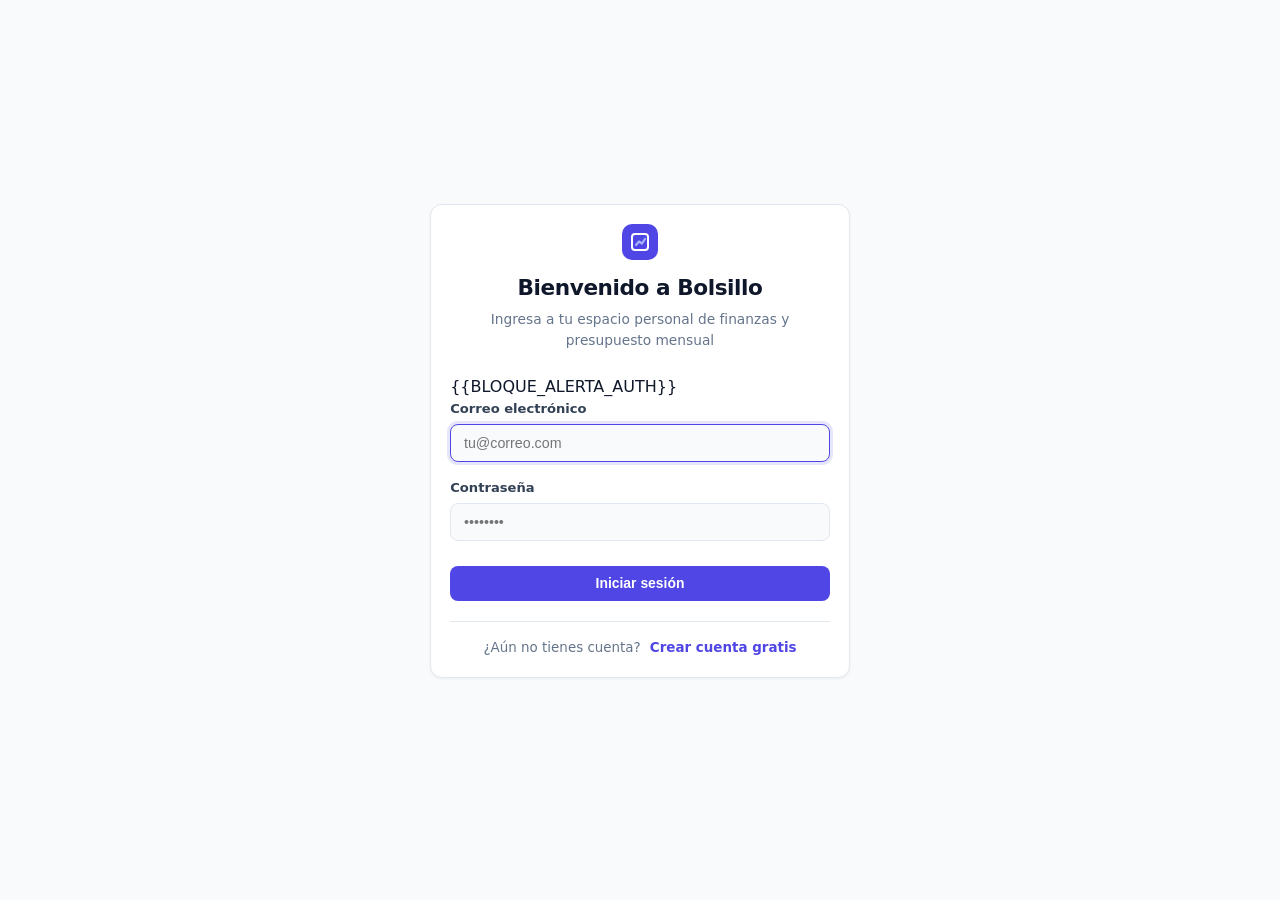
<file: templates/login.html>
<!DOCTYPE html>
<html lang="es">
<head>
    <meta charset="UTF-8">
    <meta name="viewport" content="width=device-width, initial-scale=1.0">
    <title>Iniciar sesión | Bolsillo v1.0</title>
    <link rel="stylesheet" href="/static/style.css">
    <script>
        (function() {
            const guardado = localStorage.getItem("bolsillo_theme");
            if (guardado === "dark" || guardado === "light") {
                document.documentElement.setAttribute("data-theme", guardado);
            }
        })();
    </script>
</head>
<body class="auth-body">
    <main class="auth-wrapper">
        <div class="card auth-card">
            <div class="auth-header">
                <div class="brand-logo" aria-hidden="true">
                    <svg width="36" height="36" viewBox="0 0 36 36" fill="none" xmlns="http://www.w3.org/2000/svg">
                        <rect width="36" height="36" rx="10" fill="#4F46E5"/>
                        <path d="M10 13C10 11.3431 11.3431 10 13 10H23C24.6569 10 26 11.3431 26 13V23C26 24.6569 24.6569 26 23 26H13C11.3431 26 10 24.6569 10 23V13Z" stroke="white" stroke-width="2"/>
                        <path d="M14 21L17 17.5L20 19.5L23 15" stroke="#A5B4FC" stroke-width="2.2" stroke-linecap="round" stroke-linejoin="round"/>
                    </svg>
                </div>
                <h1>Bienvenido a Bolsillo</h1>
                <p>Ingresa a tu espacio personal de finanzas y presupuesto mensual</p>
            </div>

            {{BLOQUE_ALERTA_AUTH}}

            <form action="/login" method="post" class="auth-form">
                <div class="form-group">
                    <label for="email">Correo electrónico</label>
                    <input type="email" id="email" name="email" placeholder="tu@correo.com" required autofocus>
                </div>
                <div class="form-group">
                    <label for="password">Contraseña</label>
                    <input type="password" id="password" name="password" placeholder="••••••••" required>
                </div>
                <button type="submit" class="btn btn-primary btn-block">Iniciar sesión</button>
            </form>

            <div class="auth-footer">
                <span>¿Aún no tienes cuenta?</span>
                <a href="/register">Crear cuenta gratis</a>
            </div>
        </div>
    </main>
</body>
</html>
</file>
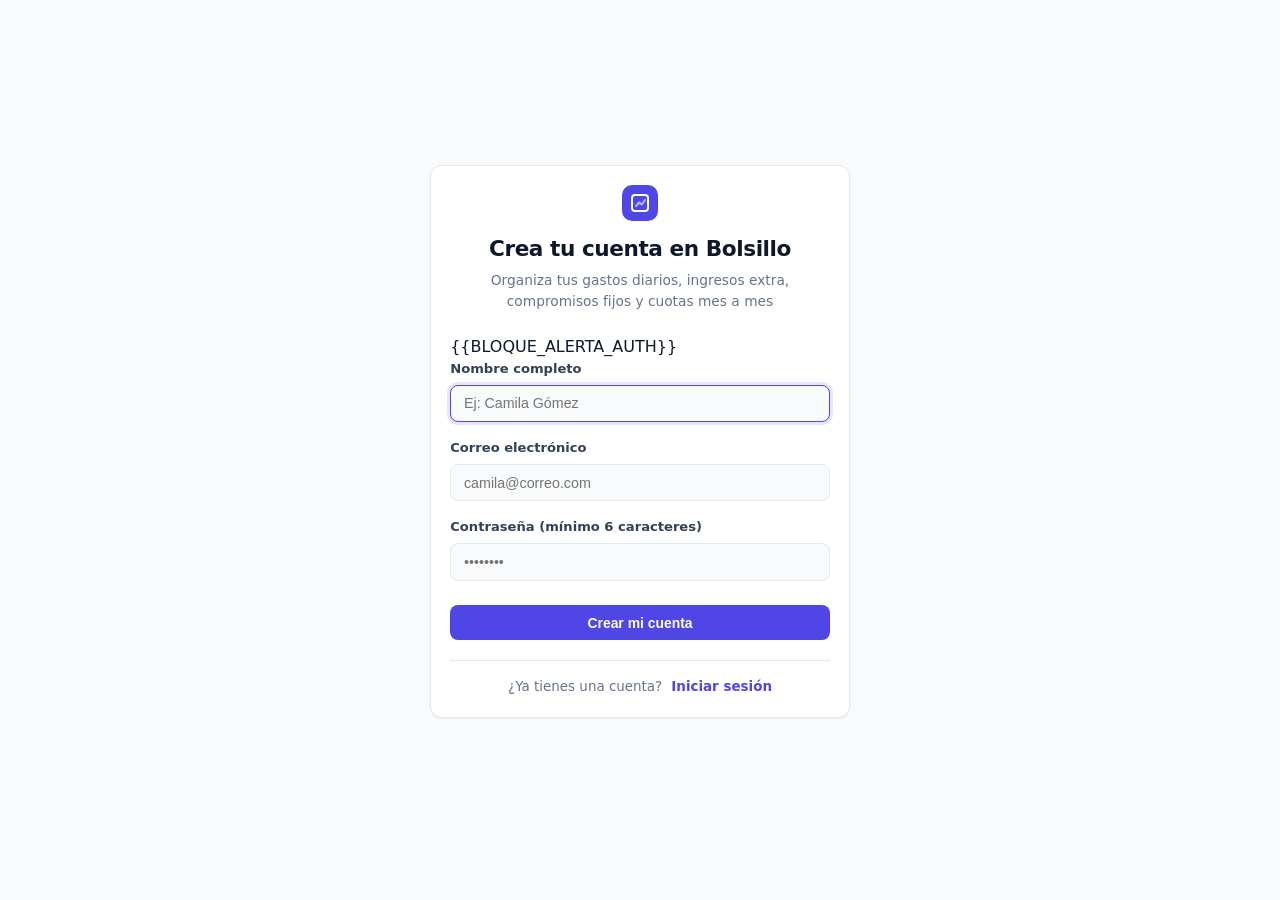
<file: templates/register.html>
<!DOCTYPE html>
<html lang="es">
<head>
    <meta charset="UTF-8">
    <meta name="viewport" content="width=device-width, initial-scale=1.0">
    <title>Crear cuenta | Bolsillo v1.0</title>
    <link rel="stylesheet" href="/static/style.css">
    <script>
        (function() {
            const guardado = localStorage.getItem("bolsillo_theme");
            if (guardado === "dark" || guardado === "light") {
                document.documentElement.setAttribute("data-theme", guardado);
            }
        })();
    </script>
</head>
<body class="auth-body">
    <main class="auth-wrapper">
        <div class="card auth-card">
            <div class="auth-header">
                <div class="brand-logo" aria-hidden="true">
                    <svg width="36" height="36" viewBox="0 0 36 36" fill="none" xmlns="http://www.w3.org/2000/svg">
                        <rect width="36" height="36" rx="10" fill="#4F46E5"/>
                        <path d="M10 13C10 11.3431 11.3431 10 13 10H23C24.6569 10 26 11.3431 26 13V23C26 24.6569 24.6569 26 23 26H13C11.3431 26 10 24.6569 10 23V13Z" stroke="white" stroke-width="2"/>
                        <path d="M14 21L17 17.5L20 19.5L23 15" stroke="#A5B4FC" stroke-width="2.2" stroke-linecap="round" stroke-linejoin="round"/>
                    </svg>
                </div>
                <h1>Crea tu cuenta en Bolsillo</h1>
                <p>Organiza tus gastos diarios, ingresos extra, compromisos fijos y cuotas mes a mes</p>
            </div>

            {{BLOQUE_ALERTA_AUTH}}

            <form action="/register" method="post" class="auth-form">
                <div class="form-group">
                    <label for="nombre">Nombre completo</label>
                    <input type="text" id="nombre" name="nombre" placeholder="Ej: Camila Gómez" required autofocus>
                </div>
                <div class="form-group">
                    <label for="email">Correo electrónico</label>
                    <input type="email" id="email" name="email" placeholder="camila@correo.com" required>
                </div>
                <div class="form-group">
                    <label for="password">Contraseña (mínimo 6 caracteres)</label>
                    <input type="password" id="password" name="password" placeholder="••••••••" minlength="6" required>
                </div>
                <button type="submit" class="btn btn-primary btn-block">Crear mi cuenta</button>
            </form>

            <div class="auth-footer">
                <span>¿Ya tienes una cuenta?</span>
                <a href="/login">Iniciar sesión</a>
            </div>
        </div>
    </main>
</body>
</html>
</file>
<file: static/style.css>
:root {
    --bg-page: #f8fafc;
    --bg-card: #ffffff;
    --bg-subtle: #f1f5f9;
    --text-main: #0f172a;
    --text-secondary: #334155;
    --text-muted: #64748b;
    --primary: #4f46e5;
    --primary-hover: #4338ca;
    --emerald: #059669;
    --emerald-bg: #ecfdf5;
    --emerald-border: #10b981;
    --amber-bg: #fffbeb;
    --amber-border: #f59e0b;
    --amber-text: #78350f;
    --danger: #e11d48;
    --danger-bg: #fff1f2;
    --danger-border: #f43f5e;
    --danger-text: #881337;
    --border-color: #e2e8f0;
    --radius: 12px;
    --shadow-sm: 0 1px 3px rgba(15, 23, 42, 0.04), 0 1px 2px rgba(15, 23, 42, 0.02);
}

[data-theme="dark"] {
    --bg-page: #0b1120;
    --bg-card: #111827;
    --bg-subtle: #1e293b;
    --text-main: #f8fafc;
    --text-secondary: #cbd5e1;
    --text-muted: #94a3b8;
    --primary: #6366f1;
    --primary-hover: #4f46e5;
    --emerald-bg: rgba(16, 185, 129, 0.14);
    --amber-bg: rgba(245, 158, 11, 0.14);
    --amber-text: #fde68a;
    --danger-bg: rgba(244, 63, 94, 0.16);
    --danger-text: #fecdd3;
    --border-color: #1e293b;
    --shadow-sm: 0 2px 8px rgba(0, 0, 0, 0.35);
}

* {
    box-sizing: border-box;
    margin: 0;
    padding: 0;
}

body {
    font-family: "Inter", "Plus Jakarta Sans", system-ui, -apple-system, sans-serif;
    background-color: var(--bg-page);
    color: var(--text-main);
    line-height: 1.5;
    overflow-x: hidden;
    -webkit-font-smoothing: antialiased;
    transition: background-color 0.2s ease, color 0.2s ease;
}

.tabular-nums {
    font-variant-numeric: tabular-nums;
}

.container {
    max-width: 1280px;
    margin: 0 auto;
    padding: 0 1.25rem;
}

/* Navbar Minimalista */
.topbar {
    background: var(--bg-card);
    border-bottom: 1px solid var(--border-color);
    padding: 0.85rem 0;
    margin-bottom: 1.5rem;
    position: sticky;
    top: 0;
    z-index: 20;
}

.topbar-inner {
    display: flex;
    align-items: center;
    justify-content: space-between;
    flex-wrap: wrap;
    gap: 1rem;
}

.brand {
    display: flex;
    align-items: center;
    gap: 0.75rem;
    text-decoration: none;
    color: var(--text-main);
}

.brand-title {
    font-size: 1.15rem;
    font-weight: 800;
    letter-spacing: -0.02em;
    display: block;
}

.subtitle {
    font-size: 0.76rem;
    color: var(--text-muted);
}

.month-navigator {
    display: flex;
    align-items: center;
    gap: 0.5rem;
    background: var(--bg-page);
    border: 1px solid var(--border-color);
    padding: 0.3rem 0.6rem;
    border-radius: 999px;
    flex-wrap: wrap;
}

.month-nav-btn {
    text-decoration: none;
    color: var(--text-secondary);
    font-weight: 700;
    padding: 0.15rem 0.5rem;
    border-radius: 999px;
}

.month-current {
    font-size: 0.86rem;
    font-weight: 700;
    color: var(--text-main);
    padding: 0 0.35rem;
}

.topbar-user {
    display: flex;
    align-items: center;
    gap: 0.55rem;
    flex-wrap: wrap;
}

.user-chip {
    font-size: 0.82rem;
    font-weight: 600;
    color: var(--text-secondary);
    background: var(--bg-subtle);
    padding: 0.3rem 0.75rem;
    border-radius: 999px;
}

.inline-form {
    display: inline-flex;
}

/* Pantallas de Login y Registro */
.auth-body {
    min-height: 100vh;
    display: flex;
    align-items: center;
    justify-content: center;
    padding: 1.5rem;
}

.auth-wrapper {
    width: 100%;
    max-width: 420px;
}

.auth-card {
    padding: 2rem 1.75rem;
}

.auth-header {
    text-align: center;
    margin-bottom: 1.5rem;
}

.auth-header .brand-logo {
    display: inline-flex;
    margin-bottom: 0.75rem;
}

.auth-header h1 {
    font-size: 1.35rem;
    font-weight: 800;
    letter-spacing: -0.02em;
    margin-bottom: 0.3rem;
}

.auth-header p {
    font-size: 0.86rem;
    color: var(--text-muted);
}

.auth-form {
    display: flex;
    flex-direction: column;
    gap: 1rem;
}

.form-group {
    display: flex;
    flex-direction: column;
    gap: 0.35rem;
}

.form-group label {
    font-size: 0.82rem;
    font-weight: 600;
    color: var(--text-secondary);
}

.auth-footer {
    margin-top: 1.25rem;
    padding-top: 1rem;
    border-top: 1px solid var(--border-color);
    text-align: center;
    font-size: 0.84rem;
    color: var(--text-muted);
}

.auth-footer a {
    color: var(--primary);
    font-weight: 600;
    text-decoration: none;
    margin-left: 0.3rem;
}

/* Tarjetas de Resumen Financiero (5 columnas) */
.metrics-grid {
    display: grid;
    grid-template-columns: repeat(5, 1fr);
    gap: 0.9rem;
    margin-bottom: 1rem;
}

@media (max-width: 1120px) {
    .metrics-grid {
        grid-template-columns: repeat(3, 1fr);
    }
}

@media (max-width: 680px) {
    .metrics-grid {
        grid-template-columns: 1fr;
    }
}

.metric-card {
    background: var(--bg-card);
    border: 1px solid var(--border-color);
    border-radius: var(--radius);
    padding: 1rem 1.1rem;
    display: flex;
    flex-direction: column;
    gap: 0.3rem;
    box-shadow: var(--shadow-sm);
}

.metric-top {
    display: flex;
    justify-content: space-between;
    align-items: center;
    gap: 0.4rem;
}

.metric-label {
    font-size: 0.74rem;
    color: var(--text-muted);
    font-weight: 700;
    text-transform: uppercase;
    letter-spacing: 0.04em;
}

.metric-tag {
    font-size: 0.68rem;
    font-weight: 600;
    padding: 0.12rem 0.45rem;
    border-radius: 6px;
    background: var(--bg-subtle);
    color: var(--text-secondary);
}

.tag-emerald {
    background: #d1fae5;
    color: #065f46;
}

.tag-indigo {
    background: #e0e7ff;
    color: #3730a3;
}

.metric-value {
    font-size: 1.38rem;
    font-weight: 800;
    letter-spacing: -0.02em;
}

.metric-foot {
    font-size: 0.76rem;
    color: var(--text-muted);
}

.card-ingresos {
    border-left: 3px solid var(--emerald-border);
}

.card-diario {
    border-left: 3px solid var(--primary);
}

.card-saldo-positivo {
    background: var(--emerald-bg);
    border-color: var(--emerald-border);
}

.card-saldo-negativo {
    background: var(--danger-bg);
    border-color: var(--danger-border);
}

/* Ritmo de Gasto (Burn Rate) */
.burn-rate-row {
    display: flex;
    align-items: center;
    gap: 0.6rem;
    flex-wrap: wrap;
}

.ritmo-pill {
    font-size: 0.73rem;
    font-weight: 700;
    padding: 0.16rem 0.55rem;
    border-radius: 999px;
}

.ritmo-saludable {
    background: #d1fae5;
    color: #065f46;
}

.ritmo-moderado {
    background: #fef3c7;
    color: #92400e;
}

.ritmo-acelerado {
    background: #ffe4e6;
    color: #9f1239;
}

.ritmo-neutro {
    background: var(--bg-subtle);
    color: var(--text-secondary);
}

.ritmo-desc {
    color: var(--text-muted);
    font-size: 0.78rem;
}

/* Gráficas Analíticas Chart.js */
.charts-grid {
    display: grid;
    grid-template-columns: repeat(2, 1fr);
    gap: 1.1rem;
}

@media (max-width: 780px) {
    .charts-grid {
        grid-template-columns: 1fr;
    }
}

.chart-container {
    position: relative;
    height: 210px;
    width: 100%;
}

/* Layout Principal */
.main-grid {
    display: grid;
    grid-template-columns: 1fr 320px;
    gap: 1.25rem;
    align-items: start;
    padding-bottom: 2.5rem;
}

@media (max-width: 980px) {
    .main-grid {
        grid-template-columns: 1fr;
    }
}

.card {
    background: var(--bg-card);
    border: 1px solid var(--border-color);
    border-radius: var(--radius);
    padding: 1.2rem;
    margin-bottom: 1.1rem;
    box-shadow: var(--shadow-sm);
}

.card-header-row {
    display: flex;
    justify-content: space-between;
    align-items: flex-start;
    margin-bottom: 0.85rem;
    flex-wrap: wrap;
    gap: 0.5rem;
}

.card-header-row h2,
.card-header-row h3 {
    font-size: 1rem;
    font-weight: 700;
}

.card-sub {
    font-size: 0.79rem;
    color: var(--text-muted);
    margin-top: 0.1rem;
}

.hint-tag {
    font-size: 0.73rem;
    color: var(--text-secondary);
    background: var(--bg-page);
    border: 1px solid var(--border-color);
    padding: 0.18rem 0.55rem;
    border-radius: 6px;
    font-weight: 600;
}

/* Captura, Sub-etiqueta y Chips Rápidos */
.capture-form {
    display: flex;
    flex-direction: column;
    gap: 0.7rem;
}

.capture-top-controls {
    display: flex;
    justify-content: space-between;
    align-items: center;
    gap: 0.65rem;
    flex-wrap: wrap;
}

.subtag-input {
    min-width: 240px;
    font-size: 0.82rem;
    padding: 0.42rem 0.7rem;
}

.segmented-control {
    display: inline-flex;
    background: var(--bg-page);
    padding: 0.22rem;
    border-radius: 8px;
    border: 1px solid var(--border-color);
    gap: 0.25rem;
}

.segment-option input[type="radio"] {
    position: absolute;
    opacity: 0;
    pointer-events: none;
}

.segment-btn {
    display: inline-block;
    padding: 0.34rem 0.85rem;
    border-radius: 6px;
    font-size: 0.81rem;
    font-weight: 600;
    cursor: pointer;
    color: var(--text-secondary);
}

.segment-option input[type="radio"]:checked + .segment-gasto {
    background: var(--primary);
    color: #ffffff;
}

.segment-option input[type="radio"]:checked + .segment-ingreso {
    background: var(--emerald);
    color: #ffffff;
}

.capture-input-row {
    display: flex;
    gap: 0.65rem;
}

@media (max-width: 600px) {
    .capture-input-row {
        flex-direction: column;
    }
}

input[type="text"],
input[type="number"],
input[type="email"],
input[type="password"],
input[type="search"],
select {
    padding: 0.62rem 0.8rem;
    border: 1px solid var(--border-color);
    border-radius: 8px;
    font-size: 0.89rem;
    color: var(--text-main);
    background: var(--bg-page);
}

.capture-input-row input[type="text"] {
    flex: 1;
    font-size: 0.94rem;
}

input:focus,
select:focus {
    outline: none;
    border-color: var(--primary);
    box-shadow: 0 0 0 3px rgba(79, 70, 229, 0.14);
}

.quick-chips {
    display: flex;
    align-items: center;
    gap: 0.45rem;
    flex-wrap: wrap;
    margin-top: 0.75rem;
}

.chips-label {
    font-size: 0.76rem;
    color: var(--text-muted);
    font-weight: 600;
}

.chip-btn {
    background: var(--bg-subtle);
    color: var(--text-secondary);
    border: 1px solid var(--border-color);
    border-radius: 999px;
    padding: 0.24rem 0.68rem;
    font-size: 0.76rem;
    font-weight: 600;
    cursor: pointer;
    transition: all 0.15s ease;
}

.chip-btn:hover {
    border-color: var(--primary);
    color: var(--primary);
}

.subtag-pill {
    display: inline-block;
    font-size: 0.7rem;
    background: var(--bg-subtle);
    color: var(--text-muted);
    padding: 0.1rem 0.45rem;
    border-radius: 4px;
    margin-left: 0.35rem;
}

/* Compromisos Fijos y Créditos */
.commitments-grid {
    display: grid;
    grid-template-columns: repeat(2, 1fr);
    gap: 1.1rem;
}

@media (max-width: 780px) {
    .commitments-grid {
        grid-template-columns: 1fr;
    }
}

.commitment-list {
    list-style: none;
    display: flex;
    flex-direction: column;
    gap: 0.55rem;
    margin-bottom: 0.95rem;
}

.commitment-item {
    background: var(--bg-page);
    border: 1px solid var(--border-color);
    border-radius: 8px;
    padding: 0.65rem 0.8rem;
    display: flex;
    flex-direction: column;
    gap: 0.4rem;
}

.commitment-item-top {
    display: flex;
    justify-content: space-between;
    align-items: center;
    gap: 0.5rem;
}

.commitment-title {
    font-weight: 700;
    font-size: 0.86rem;
}

.commitment-amount {
    font-weight: 700;
    font-size: 0.86rem;
    color: var(--text-secondary);
}

.commitment-meta {
    display: flex;
    justify-content: space-between;
    align-items: center;
    font-size: 0.76rem;
    color: var(--text-muted);
    gap: 0.5rem;
    flex-wrap: wrap;
}

.mini-progress-track {
    width: 100%;
    height: 6px;
    background: var(--border-color);
    border-radius: 999px;
    overflow: hidden;
}

.mini-progress-fill {
    height: 100%;
    background: var(--emerald);
}

.compact-form {
    border-top: 1px solid var(--border-color);
    padding-top: 0.75rem;
    display: flex;
    flex-direction: column;
    gap: 0.48rem;
}

.compact-form-title {
    font-size: 0.75rem;
    font-weight: 700;
    color: var(--text-secondary);
    text-transform: uppercase;
    letter-spacing: 0.03em;
}

.compact-row {
    display: grid;
    grid-template-columns: 1fr 1fr;
    gap: 0.48rem;
}

.compact-row input,
.compact-row select {
    width: 100%;
    font-size: 0.82rem;
    padding: 0.45rem 0.6rem;
}

/* Botones */
.btn {
    display: inline-flex;
    align-items: center;
    justify-content: center;
    padding: 0.6rem 1.05rem;
    border-radius: 8px;
    font-weight: 600;
    font-size: 0.87rem;
    border: none;
    cursor: pointer;
    text-decoration: none;
    transition: all 0.15s ease;
}

.btn-primary {
    background: var(--primary);
    color: #ffffff;
}

.btn-primary:hover {
    background: var(--primary-hover);
}

.btn-secondary {
    background: #1e293b;
    color: #ffffff;
}

.btn-emerald {
    background: var(--emerald);
    color: #ffffff;
}

.btn-outline {
    background: var(--bg-card);
    color: var(--primary);
    border: 1px solid var(--border-color);
}

.btn-ghost {
    background: transparent;
    color: var(--text-secondary);
    border: 1px solid var(--border-color);
}

.btn-danger {
    background: var(--danger);
    color: #ffffff;
}

.btn-sm {
    padding: 0.36rem 0.7rem;
    font-size: 0.77rem;
}

.btn-xs {
    padding: 0.24rem 0.58rem;
    font-size: 0.74rem;
    border-radius: 999px;
}

.btn-block {
    width: 100%;
    margin-top: 0.55rem;
}

/* Alertas */
.alert {
    padding: 0.78rem 1rem;
    border-radius: 8px;
    margin-bottom: 0.9rem;
    border-left: 4px solid transparent;
    font-weight: 500;
    font-size: 0.88rem;
}

.alert-exito {
    background: var(--emerald-bg);
    border-left-color: var(--emerald-border);
}

.alert-advertencia {
    background: var(--amber-bg);
    border-left-color: var(--amber-border);
    color: var(--amber-text);
}

.alert-error,
.alert-sobregiro {
    background: var(--danger-bg);
    border-left-color: var(--danger-border);
    color: var(--danger-text);
}

.modal-confirmacion {
    background: var(--amber-bg);
    border: 1.5px solid var(--amber-border);
    border-radius: var(--radius);
    padding: 1.1rem;
    margin-bottom: 1rem;
}

.modal-confirmacion h3 {
    color: var(--amber-text);
    margin-bottom: 0.35rem;
    font-size: 0.96rem;
}

.modal-actions {
    display: flex;
    gap: 0.65rem;
    margin-top: 0.75rem;
}

/* Barra de Progreso */
.progress-card {
    padding: 0.9rem 1.2rem;
}

.progress-header {
    display: flex;
    justify-content: space-between;
    align-items: center;
    font-size: 0.83rem;
    color: var(--text-secondary);
    margin-bottom: 0.45rem;
    gap: 0.5rem;
    flex-wrap: wrap;
}

.progress-track {
    width: 100%;
    height: 10px;
    background: var(--border-color);
    border-radius: 999px;
    overflow: hidden;
}

.progress-fill {
    height: 100%;
    background: var(--primary);
    transition: width 0.25s ease;
}

.progress-fill-danger {
    background: var(--danger);
}

/* Tabla y Acciones de Fila */
.table-toolbar {
    display: flex;
    justify-content: space-between;
    align-items: center;
    flex-wrap: wrap;
    gap: 0.85rem;
    margin-bottom: 0.9rem;
}

.subtotal-label {
    font-size: 0.82rem;
    color: var(--text-muted);
    margin-top: 0.1rem;
}

.toolbar-actions {
    display: flex;
    align-items: center;
    gap: 0.5rem;
    flex-wrap: wrap;
}

.filter-form {
    display: flex;
    align-items: center;
    gap: 0.4rem;
    flex-wrap: wrap;
}

.table-responsive {
    overflow-x: auto;
}

table {
    width: 100%;
    border-collapse: collapse;
    font-size: 0.86rem;
}

th,
td {
    text-align: left;
    padding: 0.62rem 0.7rem;
    border-bottom: 1px solid var(--border-color);
}

th {
    background: var(--bg-page);
    font-weight: 700;
    color: var(--text-muted);
    font-size: 0.73rem;
    text-transform: uppercase;
    letter-spacing: 0.03em;
}

tr.fila-ambigua {
    background-color: var(--amber-bg);
}

.badge {
    display: inline-block;
    padding: 0.16rem 0.52rem;
    border-radius: 6px;
    font-size: 0.73rem;
    font-weight: 700;
}

.badge-moto {
    background: #dbeafe;
    color: #1e40af;
}

.badge-comida {
    background: #d1fae5;
    color: #065f46;
}

.badge-estudio {
    background: #ede9fe;
    color: #5b21b6;
}

.badge-ocio {
    background: #fce7f3;
    color: #9d174d;
}

.badge-varios {
    background: #fef3c7;
    color: #92400e;
}

.row-actions {
    display: flex;
    align-items: center;
    gap: 0.4rem;
    flex-wrap: wrap;
}

.inline-category-form {
    display: inline-flex;
    align-items: center;
    gap: 0.3rem;
}

.inline-category-form select {
    padding: 0.2rem 0.42rem;
    font-size: 0.76rem;
}

.empty-state {
    text-align: center;
    padding: 1.4rem 1rem;
    color: var(--text-muted);
    background: var(--bg-page);
    border: 1px dashed var(--border-color);
    border-radius: 8px;
    font-size: 0.83rem;
}

/* Barra Lateral */
.sidebar-card h2,
.sidebar-card h3 {
    font-size: 0.95rem;
    font-weight: 700;
    margin-bottom: 0.3rem;
}

.sidebar-desc {
    font-size: 0.79rem;
    color: var(--text-muted);
    margin-bottom: 0.7rem;
}

.budget-form label {
    display: block;
    font-size: 0.79rem;
    font-weight: 600;
    margin-bottom: 0.28rem;
}

.budget-form input[type="number"] {
    width: 100%;
}

.income-mini-list {
    list-style: none;
    display: flex;
    flex-direction: column;
    gap: 0.42rem;
    font-size: 0.8rem;
}

.income-mini-item {
    display: flex;
    justify-content: space-between;
    padding: 0.42rem 0.58rem;
    background: var(--emerald-bg);
    border: 1px solid var(--emerald-border);
    border-radius: 6px;
}

.category-legend {
    list-style: none;
    display: flex;
    flex-direction: column;
    gap: 0.5rem;
    font-size: 0.79rem;
    color: var(--text-muted);
}

/* Footer Limpio y Comercial v1.0 */
.footer {
    background: var(--bg-card);
    padding: 1.15rem 0;
    color: var(--text-muted);
    font-size: 0.78rem;
    border-top: 1px solid var(--border-color);
}

.footer-inner {
    display: flex;
    justify-content: space-between;
    align-items: center;
    flex-wrap: wrap;
    gap: 0.75rem;
}

.footer-links {
    display: flex;
    align-items: center;
    gap: 0.5rem;
    flex-wrap: wrap;
}

.footer-links a {
    color: var(--text-secondary);
    text-decoration: none;
    font-weight: 500;
}

.footer-links a:hover {
    color: var(--primary);
}

/* Modal Simulador de Viabilidad de Compra */
.sim-modal-overlay {
    position: fixed;
    inset: 0;
    background: rgba(15, 23, 42, 0.55);
    backdrop-filter: blur(3px);
    display: flex;
    align-items: center;
    justify-content: center;
    padding: 1.25rem;
    z-index: 50;
}

.sim-modal-overlay[hidden] {
    display: none;
}

.sim-modal-card {
    width: 100%;
    max-width: 620px;
    margin-bottom: 0;
}

.sim-label {
    display: block;
    font-size: 0.76rem;
    font-weight: 600;
    color: var(--text-secondary);
    margin-bottom: 0.25rem;
}

.sim-submit-col {
    display: flex;
    align-items: flex-end;
}

.sim-result-panel {
    margin-top: 1rem;
    padding-top: 1rem;
    border-top: 1px solid var(--border-color);
}

.sim-semaforo-header {
    display: flex;
    justify-content: space-between;
    align-items: center;
    flex-wrap: wrap;
    gap: 0.5rem;
    margin-bottom: 0.45rem;
}

.sim-semaforo-pill {
    display: inline-block;
    padding: 0.24rem 0.72rem;
    border-radius: 999px;
    font-size: 0.76rem;
    font-weight: 800;
    letter-spacing: 0.03em;
}

.semaforo-verde {
    background: #d1fae5;
    color: #065f46;
}

.semaforo-amarillo {
    background: #fef3c7;
    color: #92400e;
}

.semaforo-rojo {
    background: #ffe4e6;
    color: #9f1239;
}

.sim-explicacion-text {
    font-size: 0.85rem;
    color: var(--text-secondary);
    margin-bottom: 0.75rem;
}

.sim-comparison-grid {
    display: grid;
    grid-template-columns: repeat(3, 1fr);
    gap: 0.65rem;
}

@media (max-width: 560px) {
    .sim-comparison-grid {
        grid-template-columns: 1fr;
    }
}

.sim-stat-box {
    background: var(--bg-page);
    border: 1px solid var(--border-color);
    border-radius: 8px;
    padding: 0.6rem 0.75rem;
    display: flex;
    flex-direction: column;
    gap: 0.2rem;
}

.sim-suggestion-box {
    background: var(--bg-subtle);
    border-left: 3px solid var(--primary);
    padding: 0.65rem 0.85rem;
    border-radius: 6px;
    font-size: 0.82rem;
    color: var(--text-secondary);
    margin: 0.75rem 0;
}

.sim-confirm-form {
    display: flex;
    justify-content: flex-end;
}
</file>
